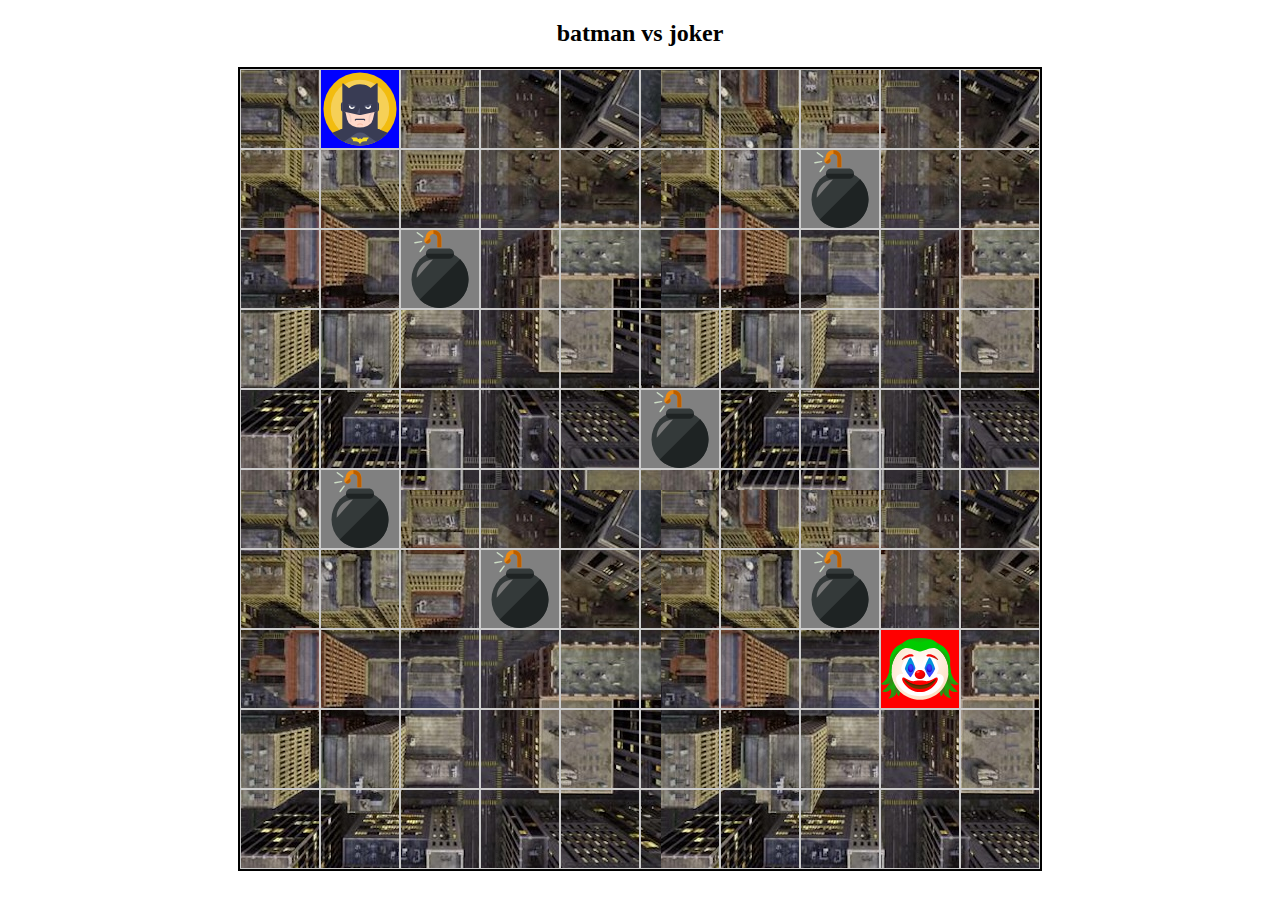
<file: game.html>
<!DOCTYPE html>
<html lang="en">
  <head>
    <meta charset="UTF-8" />
    <meta name="viewport" content="width=device-width, initial-scale=1.0" />
    <title>Batman vs Joker game</title>
    <link rel="stylesheet" href="css/game.css" />
  </head>
  <body>
    <h2 id="game-title">Game Name</h2>
    <div id="game-container"></div>
    <audio src="./assets//Batman.mp3" autoplay id="audio-player"></audio>
  </body>
  <script src="js/game.js"></script>
</html>
</file>
<file: css/game.css>
#game-container {
  position: relative;
  width: 800px;
  height: 800px;
  margin: 0 auto;
  border: 2px solid #000;
  background-color: #f0f0f0;
  background: url("/assets/gotham.jpg");
}
h2 {
  text-align: center;
}
</file>
